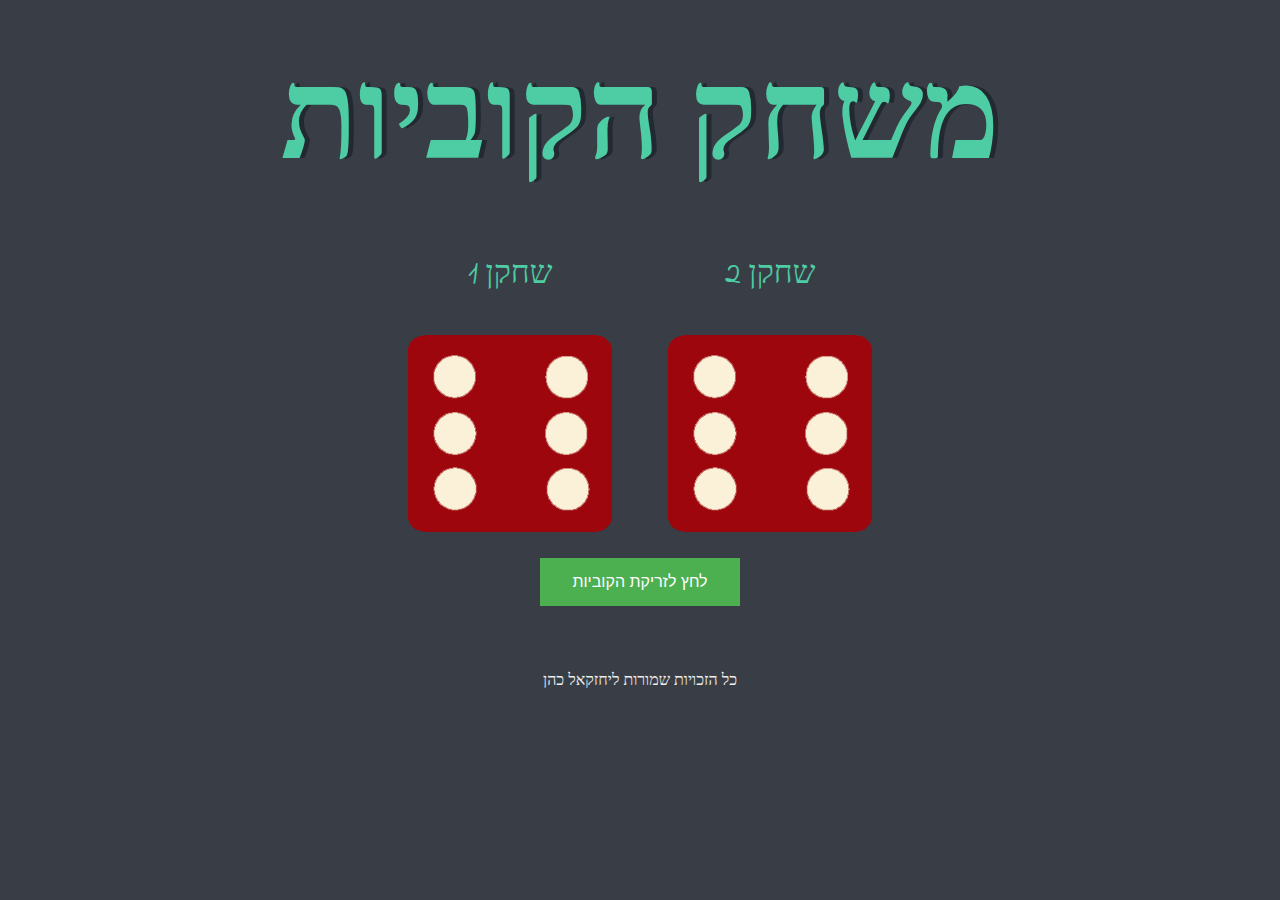
<file: index.html>
<!DOCTYPE html>
<html lang="en" dir="ltr">
  <head>
    <meta charset="utf-8" />
    <title>Dicee</title>
    <link rel="stylesheet" href="styles.css" />
    <link
      href="https://fonts.googleapis.com/css?family=Indie+Flower|Lobster"
      rel="stylesheet"
    />
  </head>
  <body>
    <div class="container">
      <h1>משחק הקוביות</h1>

      <div class="dice">
        <p>שחקן 1</p>
        <img class="img1" src="images/dice6.png" />
      </div>

      <div class="dice">
        <p>שחקן 2</p>
        <img class="img2" src="images/dice6.png" />
      </div>
<br> <br>

      <button onclick="shuffleButtons()"> לחץ לזריקת הקוביות </button>
    </div>

    <script src="index.js"></script>
  </body>

  <footer>כל הזכויות שמורות ליחזקאל כהן</footer>
</html>
</file>
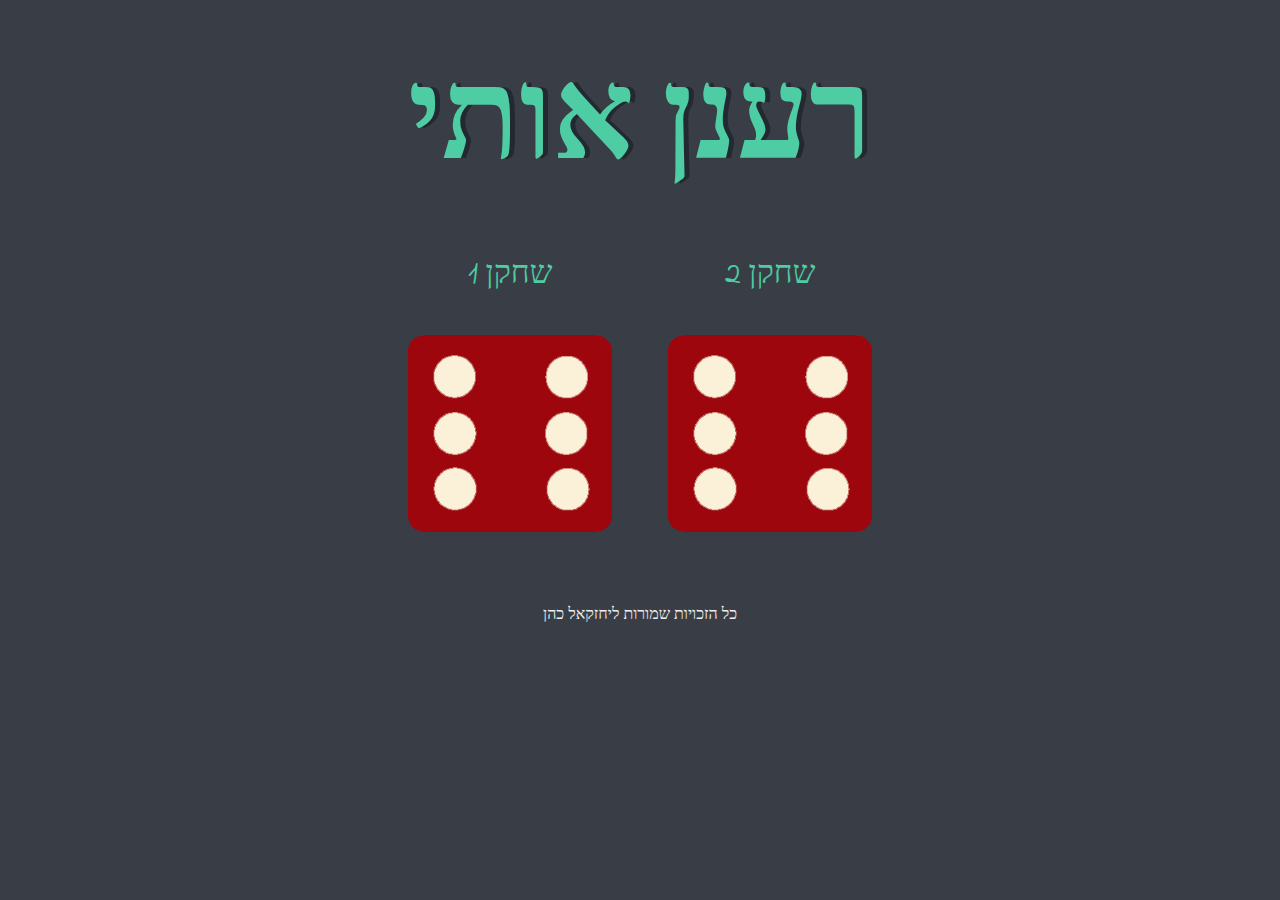
<file: dicee.html>
<!DOCTYPE html>
<html lang="en" dir="ltr">
  <head>
    <meta charset="utf-8" />
    <title>Dicee</title>
    <link rel="stylesheet" href="styles.css" />
    <link
      href="https://fonts.googleapis.com/css?family=Indie+Flower|Lobster"
      rel="stylesheet"
    />
  </head>
  <body>
    <div class="container">
      <h1>רענן אותי</h1>

      <div class="dice">
        <p>שחקן 1</p>
        <img class="img1" src="images/dice6.png" />
      </div>

      <div class="dice">
        <p>שחקן 2</p>
        <img class="img2" src="images/dice6.png" />
      </div>
    </div>

    <script src="/index.js" type="text/javascript"></script>
  </body>

  <footer>כל הזכויות שמורות ליחזקאל כהן</footer>
</html>
</file>
<file: styles.css>
.container {
  width: 70%;
  margin: auto;
  text-align: center;
}

.dice {
  text-align: center;
  display: inline-block;
}

body {
  background-color: #393e46;
}

h1 {
  margin: 30px;
  font-family: "Lobster", cursive;
  text-shadow: 5px 0 #232931;
  font-size: 8rem;
  color: #4ecca3;
}

p {
  font-size: 2rem;
  color: #4ecca3;
  font-family: "Indie Flower", cursive;
}

img {
  width: 80%;
}

button {
  background-color: #4CAF50; /* Green */
  border: none;
  color: white;
  padding: 15px 32px;
  text-align: center;
  text-decoration: none;
  display: inline-block;
  font-size: 16px;
}


footer {
  margin-top: 5%;
  color: #eeeeee;
  text-align: center;
  font-family: "Indie Flower", cursive;
}
</file>
